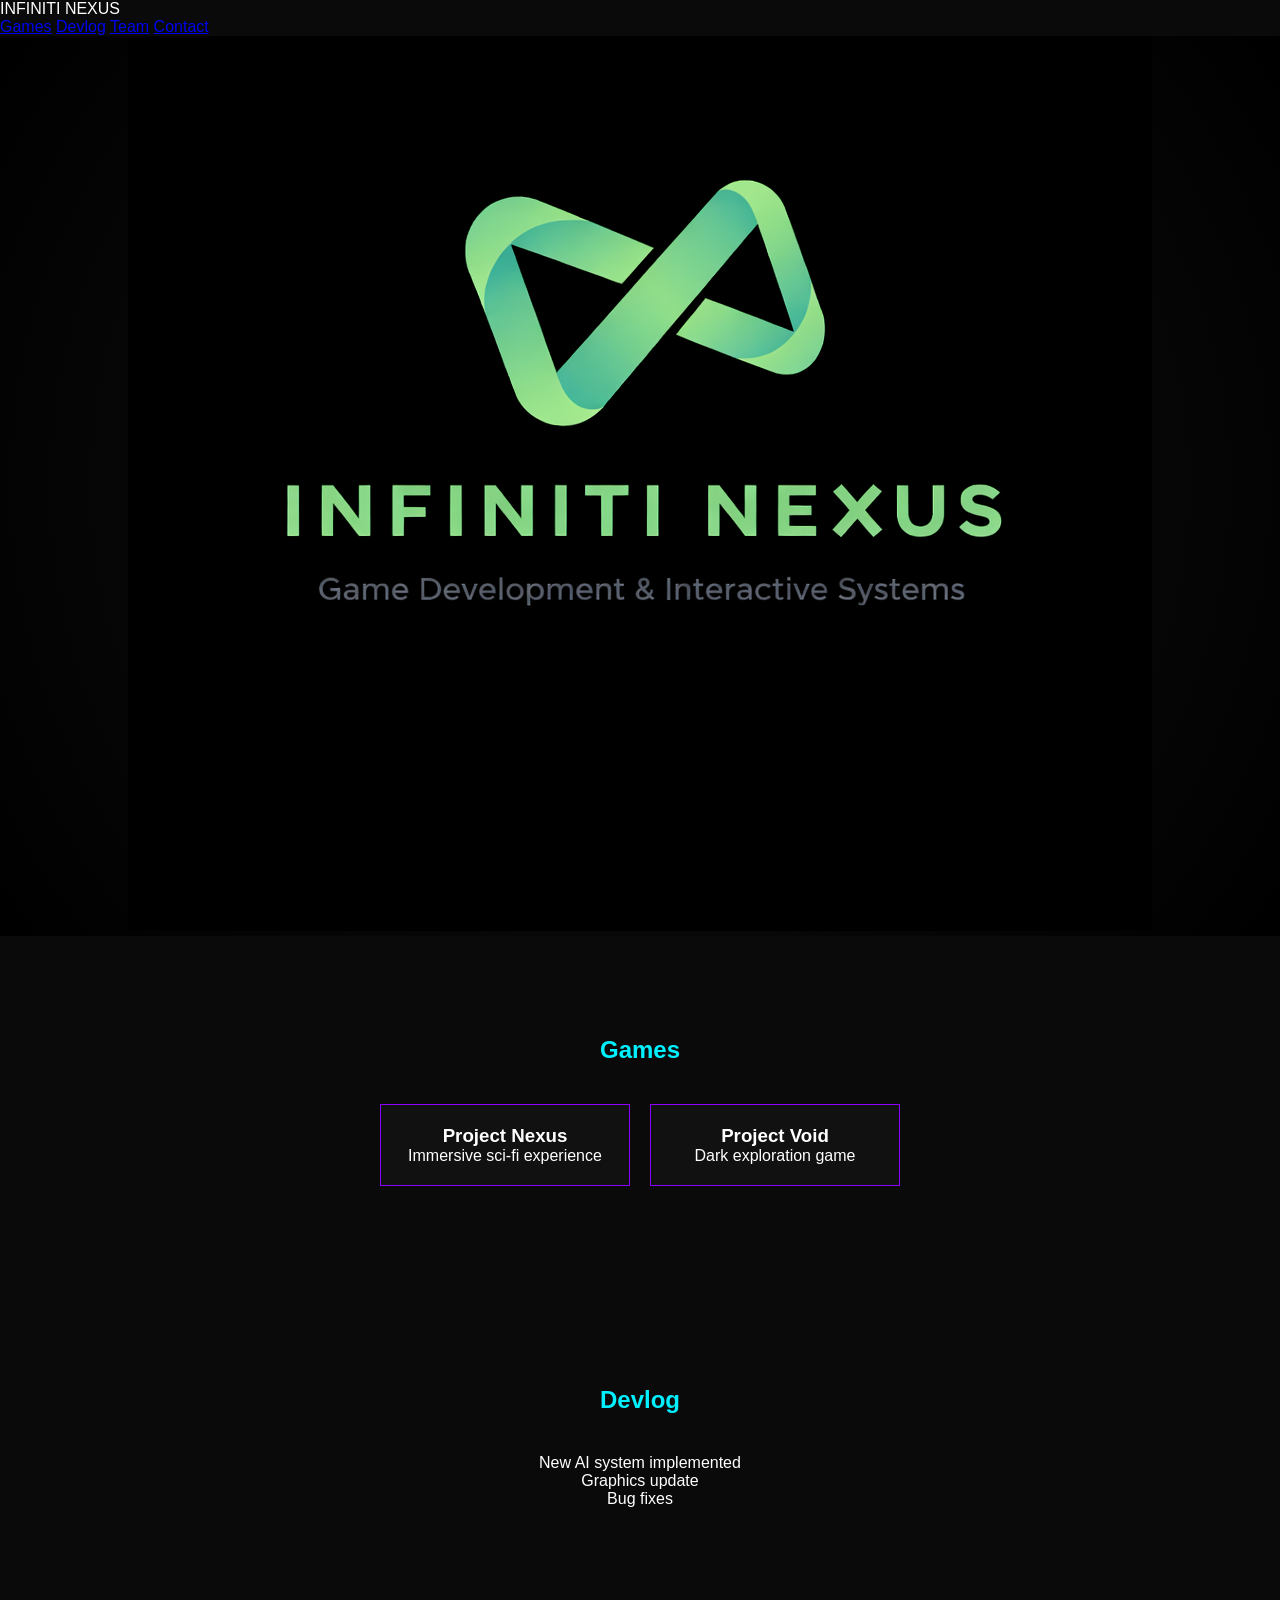
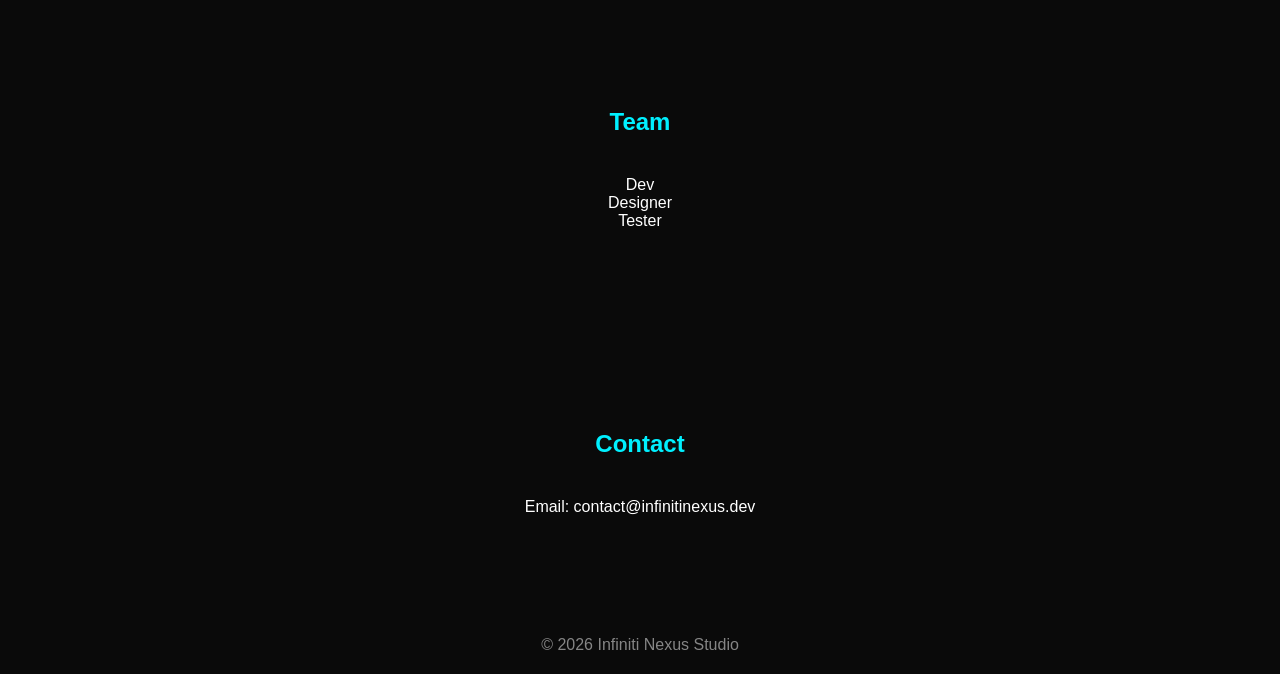
<file: index.html>
<!DOCTYPE html>
<html lang="en">
<head>
<meta charset="UTF-8">
<meta name="viewport" content="width=device-width, initial-scale=1.0">
<title>Infiniti Nexus Studio</title>

<link rel="stylesheet" href="style.css">
<script defer src="main.js"></script>

<style>
.main-btn {
    margin-top:20px;
    padding:12px 25px;
    border:1px solid #8b00ff;
    background:transparent;
    color:white;
    cursor:pointer;
    transition:0.3s;
}

.main-btn:hover {
    border-color:#00f0ff;
}
</style>

</head>

<body>

<header class="nav">
    <div>INFINITI NEXUS</div>
    <nav>
        <a href="#games">Games</a>
        <a href="#devlog">Devlog</a>
        <a href="#team">Team</a>
        <a href="#contact">Contact</a>
    </nav>
</header>

<section class="hero">
    <img src="logo.png">
    <h1>Infiniti Nexus Studio</h1>
    <p>Creating infinite worlds through games</p>

    <!-- BOTÃO PRINCIPAL -->
    <button class="main-btn" onclick="goToGames()">View All Games</button>
</section>

<section id="games" class="section">
    <h2>Games</h2>
    <div class="grid">

        <div class="card" onclick="openGame('nexus')">
            <h3>Project Nexus</h3>
            <p>Immersive sci-fi experience</p>
        </div>

        <div class="card" onclick="openGame('void')">
            <h3>Project Void</h3>
            <p>Dark exploration game</p>
        </div>

    </div>
</section>

<section id="devlog" class="section">
    <h2>Devlog</h2>
    <div class="devlog">
        <div class="post">New AI system implemented</div>
        <div class="post">Graphics update</div>
        <div class="post">Bug fixes</div>
    </div>
</section>

<section id="team" class="section">
    <h2>Team</h2>
    <div class="team">
        <div class="member">Dev</div>
        <div class="member">Designer</div>
        <div class="member">Tester</div>
    </div>
</section>

<section id="contact" class="section">
    <h2>Contact</h2>
    <p>Email: contact@infinitinexus.dev</p>
</section>

<footer>
© 2026 Infiniti Nexus Studio
</footer>

<script>
function goToGames(){
    window.location.href = "games.html";
}

function openGame(id){
    window.location.href = "game.html?game=" + id;
}
</script>

</body>
</html>
</file>
<file: style.css>
* {
    margin: 0;
    padding: 0;
    box-sizing: border-box;
}

body {
    font-family: Arial, sans-serif;
    background: #0a0a0a;
    color: white;
}

/* NAVBAR */
.navbar {
    position: fixed;
    width: 100%;
    top: 0;
    display: flex;
    justify-content: space-between;
    padding: 20px 40px;
    background: rgba(0,0,0,0.6);
    backdrop-filter: blur(10px);
    z-index: 1000;
}

.navbar a {
    margin-left: 20px;
    text-decoration: none;
    color: white;
    transition: 0.3s;
}

.navbar a:hover {
    color: #00f0ff;
}

/* HERO */
.hero {
    height: 100vh;
    display: flex;
    flex-direction: column;
    align-items: center;
    justify-content: center;

    background: radial-gradient(circle at center, #111 0%, #000 100%);
    position: relative;
    overflow: hidden;
}

.hero-logo {
    width: 180px;
    margin-bottom: 20px;
    filter: drop-shadow(0 0 20px #00f0ff);
}

.hero h1 {
    font-size: 3rem;
    color: #8b00ff;
}

.hero p {
    opacity: 0.8;
}

/* SECTIONS */
.section {
    padding: 100px 40px;
    text-align: center;
}

.section h2 {
    color: #00f0ff;
    margin-bottom: 40px;
}

/* GRID */
.grid {
    display: flex;
    justify-content: center;
    gap: 20px;
    flex-wrap: wrap;
}

/* CARDS */
.card {
    width: 250px;
    padding: 20px;
    background: #111;
    border: 1px solid #8b00ff;
    transition: 0.3s;
    cursor: pointer;
}

.card:hover {
    transform: translateY(-10px) scale(1.05);
    border-color: #00f0ff;
    box-shadow: 0 0 20px #00f0ff33;
}

/* FOOTER */
footer {
    text-align: center;
    padding: 20px;
    opacity: 0.5;
}
</file>
